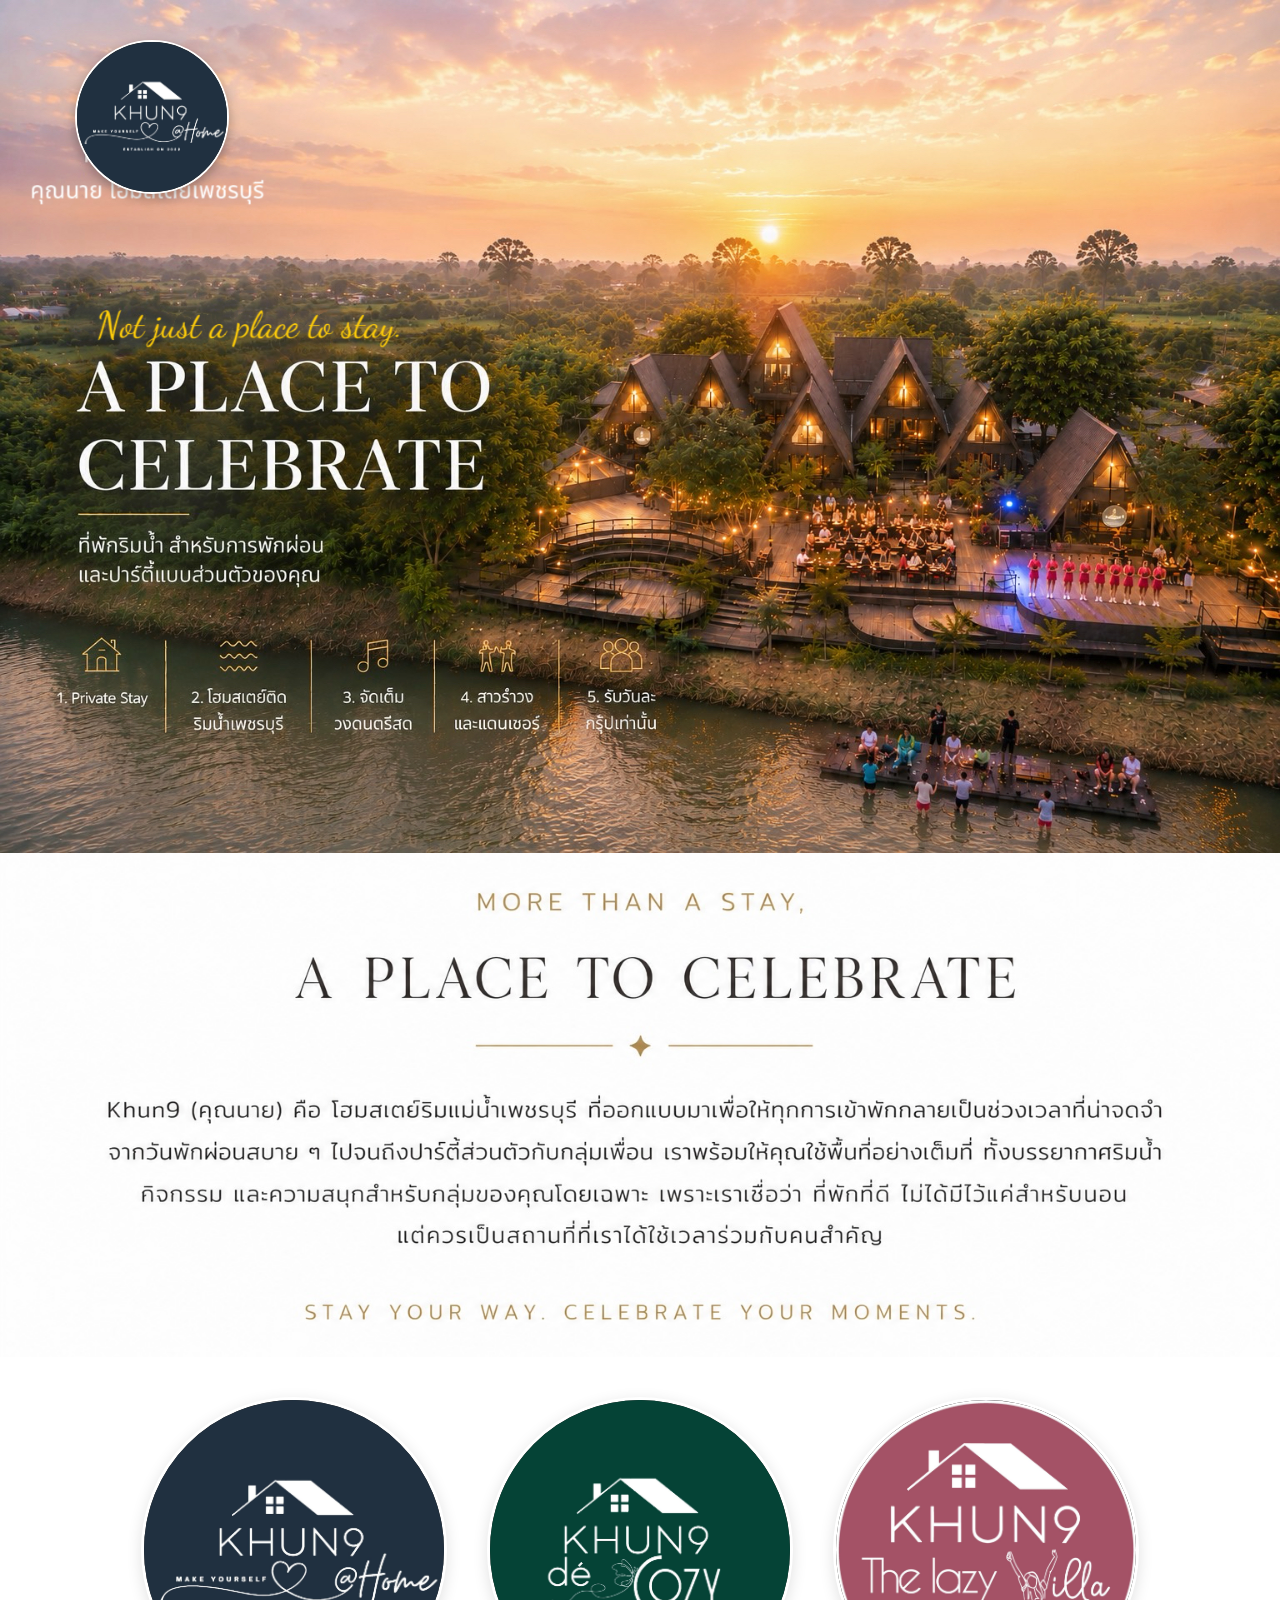
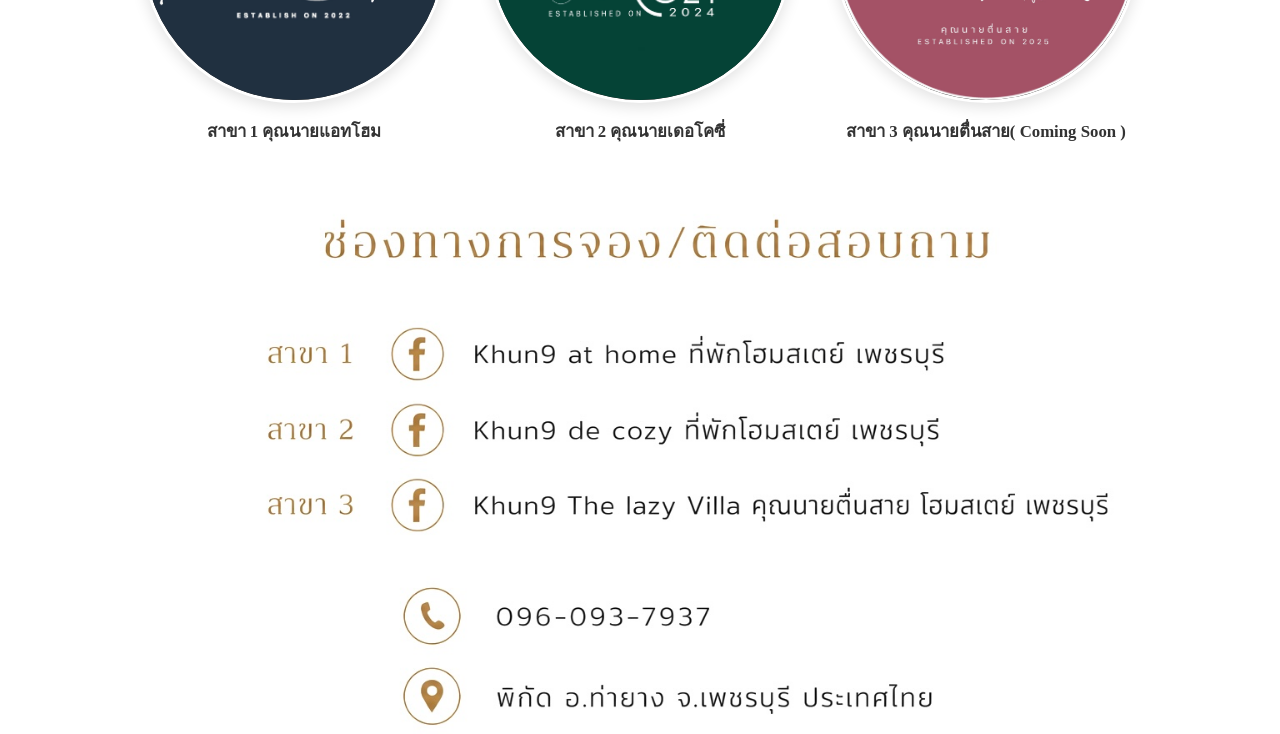
<file: index.html>
<!DOCTYPE html>
<html lang="th">
<head>
  <meta charset="UTF-8">
  <meta name="viewport" content="width=device-width, initial-scale=1.0">
  <title>Khun9 - คุณนาย โฮมสเตย์เพชรบุรี</title>
  <link rel="stylesheet" href="style.css">
</head>
<body>

  <!-- ปุ่มรูปวงกลมย้อนกลับหน้าหลัก -->
<a href="index.html" class="back-home-btn" title="กลับหน้าหลัก">
  <img src="Khun9_1.png" alt="กลับหน้าหลัก">
</a>

  <!-- จุดที่ 1: รูปภาพส่วนหัว ( Banner 1 ) -->
  <section class="image-banner">
    <img src="Main_1.JPG" alt="A Place to Celebrate - Khun9" class="full-width-img">
  </section>

  <!-- จุดที่ 2: รูปภาพส่วนข้อความต้อนรับ ( Banner 2 ) -->
  <section class="image-banner">
    <img src="Main_2.png" alt="More than a stay - Khun9" class="full-width-img">
  </section>

  <!-- จุดที่ 4: ส่วนเลือกร้าน / สาขา (ปรับเป็นรูปวงกลม) -->
  <section class="branches-section">
    <div class="branches-grid">
      
      <!-- สาขา 1 -->
      <a href="Khun9@Home.html" class="branch-circle-item">
        <div class="circle-image-wrapper">
          <img src="Khun9_1.png" alt="คุณนายแอทโฮม">
        </div>
        <p class="branch-title">สาขา 1 คุณนายแอทโฮม</p>
      </a>

      <!-- สาขา 2 -->
      <a href="Khun9Decozy.html" class="branch-circle-item">
        <div class="circle-image-wrapper">
          <img src="Khun9_2.png" alt="คุณนายเดอโคซี่">
        </div>
        <p class="branch-title">สาขา 2 คุณนายเดอโคซี่</p>
      </a>

      <!-- สาขา 3 -->
      <a href="Khun9TheLazy.html" class="branch-circle-item">
        <div class="circle-image-wrapper">
          <img src="Khun9_3.png" alt="คุณนายตื่นสาย">
        </div>
        <p class="branch-title">สาขา 3 คุณนายตื่นสาย( Coming Soon )</p>
      </a>

    </div>
  </section>

  <!-- จุดที่ 3: รูปภาพส่วนช่องทางการติดต่อ ( Banner 3 ) -->
  <section class="image-banner">
    <img src="Main_3.png" alt="ช่องทางการจองและติดต่อสอบถาม" class="full-width-img">
  </section>

</body>
</html>
</file>
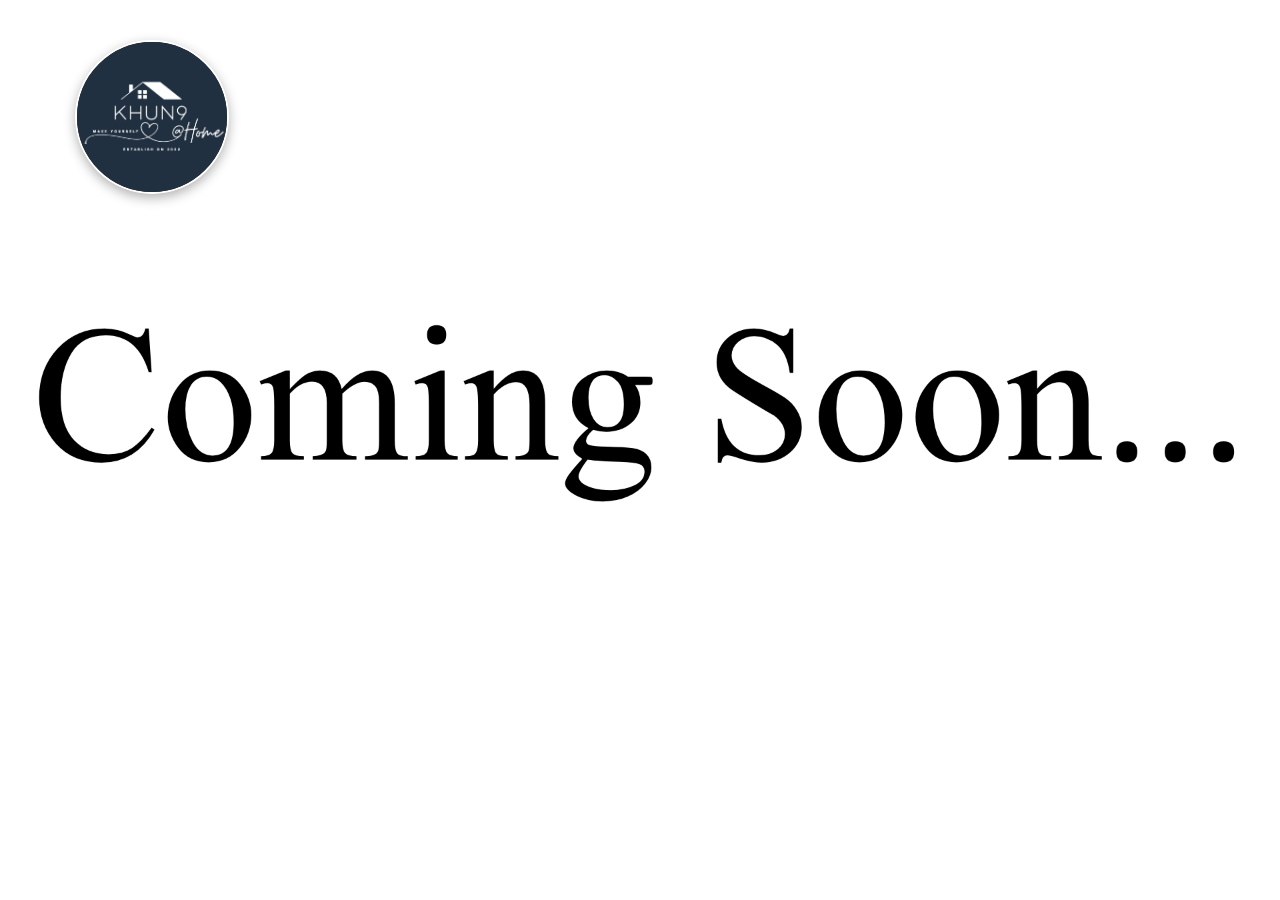
<file: Khun9TheLazy.html>
<!DOCTYPE html>
<html lang="th">
<head>
  <meta charset="UTF-8">
  <meta name="viewport" content="width=device-width, initial-scale=1.0">
  <title>Khun9TheLazy</title>
  <link rel="stylesheet" href="style.css">
</head>
<body>

  <!-- ปุ่มรูปวงกลมย้อนกลับหน้าหลัก -->
  <a href="index.html" class="back-home-btn" title="กลับหน้าหลัก">
    <img src="Khun9_1.png" alt="กลับหน้าหลัก">
  </a>
  
  <!-- ================= 1. รูปภาพส่วนบน (เต็มขอบจอ) ================= -->
  <section class="image-banner">
    <img src="Thelazy/Coming Soon....png" alt="Khun9 Thelazy" class="full-width-img">
  </section>
</file>
<file: style.css>
/* ==========================================
   ส่วนปรับแต่งรูปวงกลม และ รูปแบนเนอร์
   ========================================== */

/* จัดการแสดงผลรูปภาพแบนเนอร์ */

html, body {
  margin: 0;
  padding: 0;
  width: 100%;
  overflow-x: hidden; /* ป้องกันการเลื่อนซ้าย-ขวาเกินจอ */
}

.image-banner {
  width: 100%;
  display: flex;
  justify-content: center;
  background-color: transparent;
}

.full-width-img {
  width: 100vw;
  max-width: 100%;
  height: auto;
  display: block;
}

/* ส่วนแสดงสาขาแบบวงกลม (จุดที่ 4) */
.branches-section {
  padding: 40px 20px;
  background-color: #ffffff;
}

.branches-grid {
  display: flex;
  justify-content: center;
  align-items: center;
  gap: 40px;
  flex-wrap: wrap;
  max-width: 1000px;
  margin: 0 auto;
}

.branch-circle-item {
  display: flex;
  flex-direction: column;
  align-items: center;
  text-decoration: none;
  transition: transform 0.3s ease;
}

.branch-circle-item:hover {
  transform: translateY(-5px);
}

/* กรอบวงกลม */
.circle-image-wrapper {
  width: 300px;
  height: 300px;
  border-radius: 50%;
  overflow: hidden;
  box-shadow: 0 4px 15px rgba(0, 0, 0, 0.12);
  border: 3px solid #ffffff;
  display: flex;
  align-items: center;
  justify-content: center;
  background-color: #242220;
}

.circle-image-wrapper img {
  width: 100%;
  height: 100%;
  object-fit: cover;
  transition: transform 0.3s ease;
}

.branch-circle-item:hover .circle-image-wrapper img {
  transform: scale(1.08);
}

.branch-title {
  margin-top: 15px;
  font-size: 1.05rem;
  font-weight: 600;
  color: #333333;
  text-align: center;
}

/* ปรับขนาดบนมือถือ */
@media (max-width: 768px) {
  .circle-image-wrapper {
    width: 130px;
    height: 130px;
  }
  .branches-grid {
    gap: 20px;
  }
  .branch-title {
    font-size: 0.9rem;
  }
}

/* ==========================================
   Display Image Grid (แสดงรูปภาพล้วน)
   ========================================== */

.category-section {
  padding: 30px 20px;
  max-width: 1200px;
  margin: 0 auto;
}

.section-title {
  text-align: center;
  font-size: 1.4rem;
  color: #333333;
  margin-bottom: 25px;
  font-weight: 600;
}

.category-grid {
  display: flex;             /* เปลี่ยนเป็น Flexbox */
  flex-wrap: wrap;           /* เมื่อรูปเยอะเกินจอ ให้ตัดขึ้นบรรทัดใหม่ */
  justify-content: center;   /* จัดรูปให้อยู่ตรงกลางหน้าจอเสมอ */
  align-items: center;
  gap: 20px;                 /* ระยะห่างระหว่างรูป */
  width: 100%;
}

.category-card {
  width: 350px;              /* หรือปรับขนาดความกว้างการ์ดตามชอบ เช่น 240px - 280px */
  background-color: #ffffff;
  border-radius: 12px;
  overflow: hidden;
  box-shadow: 0 4px 12px rgba(0, 0, 0, 0.08);
  border: 1px solid #eee;
}

.card-img-box {
  width: 100%;
  height: 100%;
  overflow: hidden;
}

.card-img-box img {
  width: 100%;
  height: 100%;
  object-fit: cover;
}

.card-title {
  padding: 12px;
  text-align: center;
  font-size: 1rem;
  font-weight: 600;
  color: #222222;
  margin: 0;
}

/* รองรับมือถือ */
@media (max-width: 900px) {
  .category-grid {
    grid-template-columns: repeat(2, 1fr); /* จอกลาง-เล็ก แสดงแถวละ 2 รูป */
  }

  .category-grid {
    grid-template-columns: repeat(2, 1fr);
    gap: 12px;
  }
  .card-img-box {
    height: 140px;
  }
  .card-title {
    font-size: 0.85rem;
    padding: 8px;
  }
}
/* ==========================================
   Lightbox (คลิกรูปขยายใหญ่)
   ========================================== */
.lightbox {
  display: none; /* ซ่อนไว้เป็นค่าเริ่มต้น */
  position: fixed;
  z-index: 9999;
  left: 0;
  top: 0;
  width: 100%;
  height: 100%;
  background-color: rgba(0, 0, 0, 0.85); /* พื้นหลังสีดำโปร่งแสง */
  backdrop-filter: blur(5px); /* เบลอพื้นหลังเล็กน้อย */
  justify-content: center;
  align-items: center;
  animation: fadeIn 0.3s ease;
}

.lightbox-content {
  max-width: 90%;
  max-height: 85vh;
  border-radius: 8px;
  box-shadow: 0 5px 25px rgba(0,0,0,0.5);
  object-fit: contain;
}

.lightbox-close {
  position: absolute;
  top: 20px;
  right: 35px;
  color: #ffffff;
  font-size: 40px;
  font-weight: bold;
  cursor: pointer;
  transition: color 0.2s;
}

.lightbox-close:hover {
  color: #cccccc;
}

@keyframes fadeIn {
  from { opacity: 0; }
  to { opacity: 1; }
}
/* ==========================================
   Circle Back to Home Button (ปุ่มวงกลมกลับหน้าหลัก)
   ========================================== */

.back-home-btn {
  position: fixed; /* ลอยค้างไว้ตรงมุมจอ แม้จะเลื่อนหน้าจอลงมา */
  top: 40px;       /* ระยะห่างจากด้านบน */
  left: 75px;      /* ระยะห่างจากด้านซ้าย */
  width: 150px;     /* ความกว้างของวงกลม */
  height: 150px;    /* ความสูงของวงกลม */
  border-radius: 50%; /* ตัดขอบเป็นวงกลมเป๊ะๆ */
  overflow: hidden;
  box-shadow: 0 4px 12px rgba(0, 0, 0, 0.3); /* เงาใต้ปุ่มเพิ่มความเด่น */
  border: 2px solid #ffffff; /* ขอบสีขาว */
  z-index: 999;     /* ให้อยู่ชั้นบนสุดไม่โดนรูปบัง */
  display: flex;
  align-items: center;
  justify-content: center;
  background-color: #242220; /* สีพื้นหลังปุ่ม (ปรับเปลี่ยนได้) */
  transition: transform 0.3s ease, box-shadow 0.3s ease;
}

.back-home-btn img {
  width: 100%;
  height: 100%;
  object-fit: cover; /* ครอปรูปให้เต็มวงกลมพอดี */
}

/* เอฟเฟกต์ตอนเอาเมาส์ไปชี้ */
.back-home-btn:hover {
  transform: scale(1.1); /* ขยายใหญ่ขึ้นเล็กน้อย */
  box-shadow: 0 6px 18px rgba(0, 0, 0, 0.4);
}

/* ปรับขนาดบนมือถือให้เล็กลงนิดหน่อย */
@media (max-width: 768px) {
  .back-home-btn {
    top: 15px;
    left: 15px;
    width: 45px;
    height: 45px;
  }
}

/* ปรับลดขนาดรูปล่างสุด (MemoDecozy) ให้เล็กลงและอยู่ตรงกลาง */
.image-banner img.memo-banner {
  max-width: auto;  /* ปรับขนาดความกว้างสูงสุดตามต้องการ เช่น 500px หรือ 600px */
  width: 100%;       /* ยืดหยุ่นตามหน้าจอไม่ให้ล้นมือถือ */
  height: 800px;
  display: block;
  margin: 0 auto;    /* จัดให้อยู่ตรงกลางหน้าจอ */
 
}
</file>
